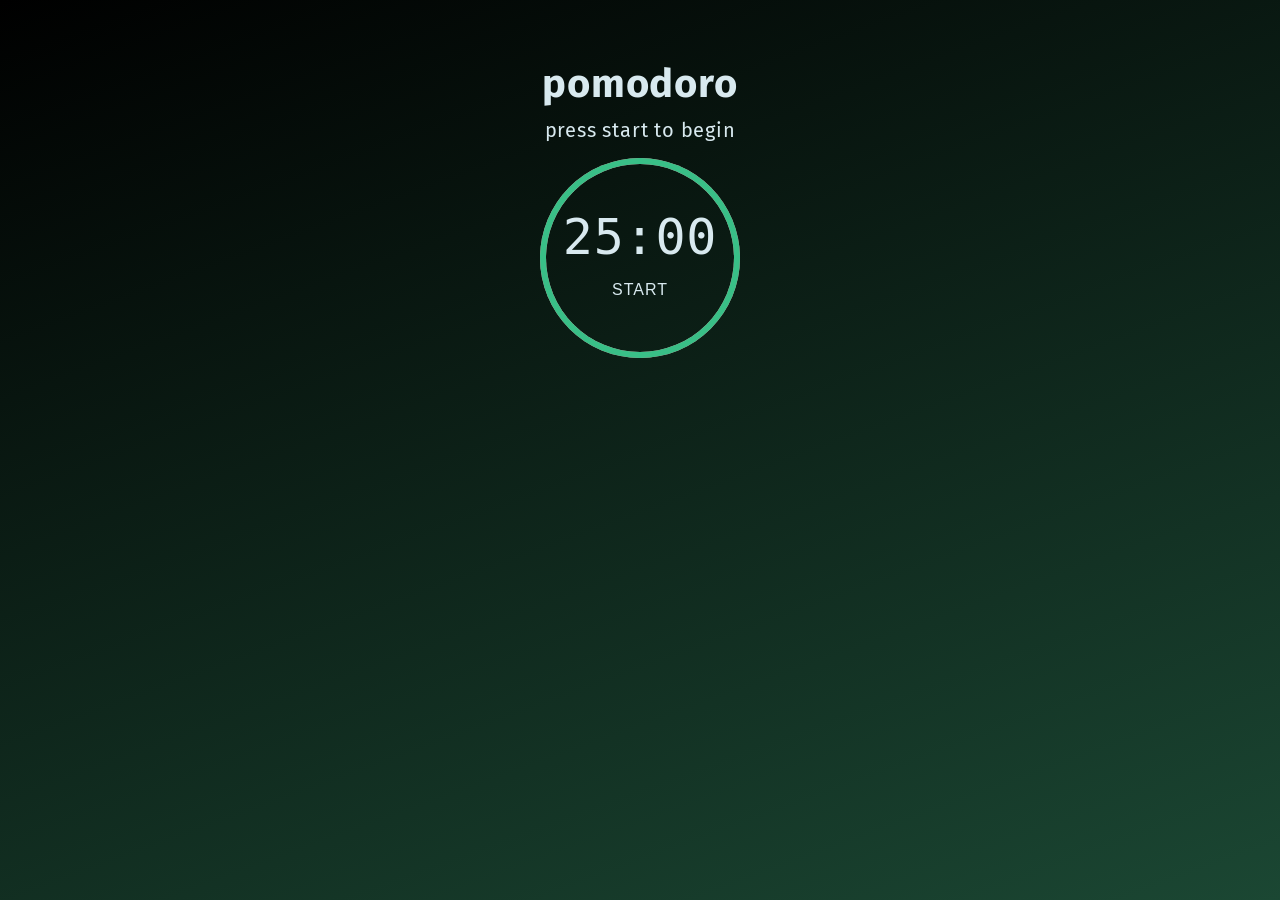
<file: pomodoro_timer/index.html>
<!DOCTYPE html>
<html lang="en">
<head>
    <meta charset="UTF-8">
    <meta name="viewport" content="width=device-width, initial-scale=1.0">
    <title>Pomodoro Timer</title>
    <link rel="preconnect" href="https://fonts.googleapis.com" />
    <link rel="preconnect" href="https://fonts.gstatic.com" crossorigin />
    <link href="https://fonts.googleapis.com/css2?family=EG+Garamond:wght@400;500;600;700&family=Fira+Sans:wght@400;500;600;700&display=swap" rel="stylesheet" />
    <link rel="stylesheet" href="./styles.css" />
</head>
<body>

    <!-- Main Pomodoro Container -->
    <div class="app-container">
        <h1>pomodoro</h1>
        <div class="message">press start to begin</div>
        <div class="app-circle">
            <div class="circles">
                <div class="semi-circle right-side circle-mask"></div>
                <div class="semi-circle right-side circle"></div>
                <div class="semi-circle left-side circle-mask"></div>
                <div class="semi-circle left-side circle"></div>
            </div>
            <div class="counter-box">
                <p><span class="minutes">25</span>:<span class="seconds">00</span></p>
            </div>
            <button class="btn-start">start</button>
        </div>
    </div>

    <script src="app.js"></script>
</body>
</html>
</file>
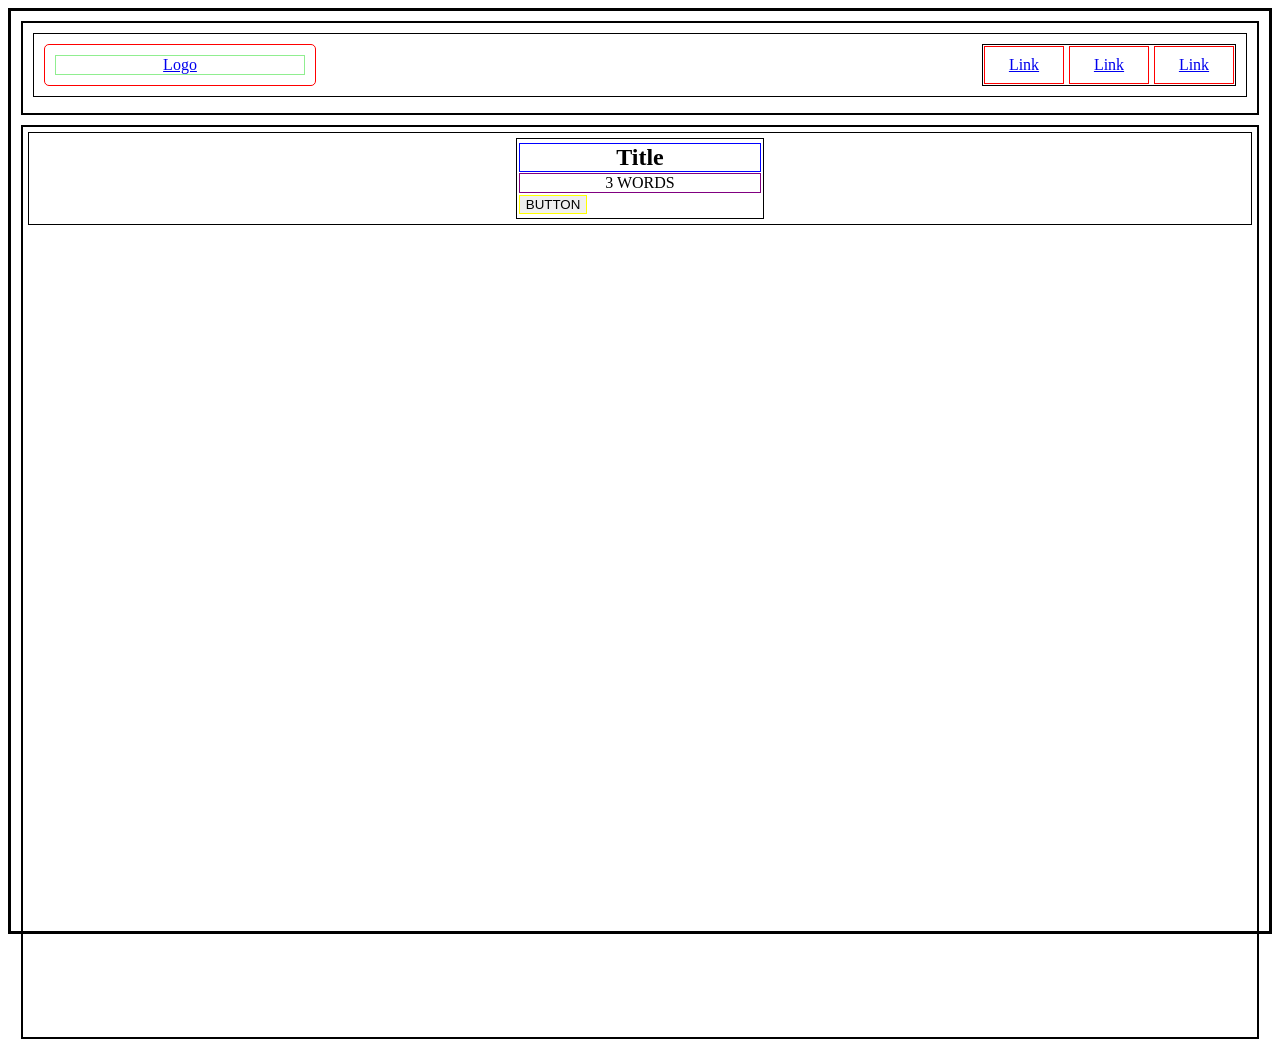
<file: LiveLearning/Frame/index.html>
<!DOCTYPE html>
<html>
    <head>
        <title>HTML WireFrame</title>
        <link rel="stylesheet" href="styles.css">
    </head>
    <body>
        <header>
            <div>
                <!-- logo-->
                <div class="company-logo">
                    <a href="#">
                        <span>Logo</span>
                    </a>
                </div>
                <!--end of logo-->

                <!--Navigation Links-->
                <div id="nav-links">
                    <a href="#">Link</a>
                    <a href="#">Link</a>
                    <a href="#">Link</a>
                </div>
                <!--End of Navigation Links-->
            </div>
        </header>
        <!--End Of Header-->

        <!--Start of MAIN-->
        <main>
            <section id="Hero-Section">
                <div>
                    <h1>Title</h1>
                    <p>3 WORDS</p>
                    <button>BUTTON</button>
                </div>
            </section>
        </main>
        <!--End of MAIN-->
    </body>
</html>
</file>
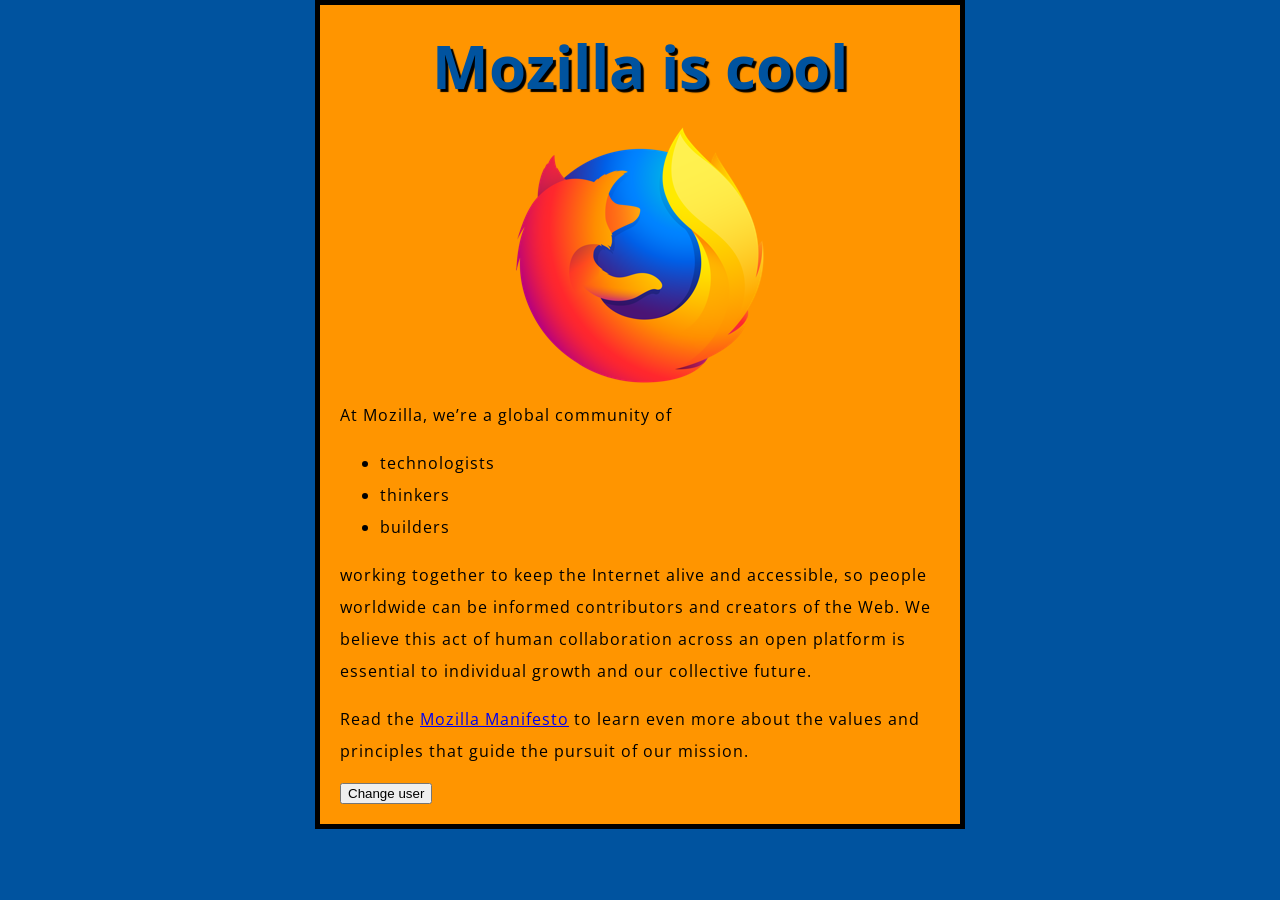
<file: Practice/Object-Js/index.html>
<!DOCTYPE html>
<html lang="en">
  <head>
    <meta charset="utf-8">
    <title>My test page</title>
    <link href="http://fonts.googleapis.com/css?family=Open+Sans" rel="stylesheet" type="text/css">
    <link href="styles/style.css" rel="stylesheet" type="text/css">
  </head>
  <body>
    <h1>Mozilla is cool</h1>
    <img src="images/firefox-icon.png" alt="The Firefox logo: a flaming fox surrounding the Earth.">

    <p>At Mozilla, we’re a global community of</p>

    <ul> <!-- changed to list in the tutorial -->
      <li>technologists</li>
      <li>thinkers</li>
      <li>builders</li>
    </ul>

    <p>working together to keep the Internet alive and accessible, so people worldwide can be informed contributors and creators of the Web. We believe this act of human collaboration across an open platform is essential to individual growth and our collective future.</p>

    <p>Read the <a href="https://www.mozilla.org/en-US/about/manifesto/">Mozilla Manifesto</a> to learn even more about the values and principles that guide the pursuit of our mission.</p>
    <button>Change user</button>
    <script src="scripts/main.js"></script>
  </body>
</html>
</file>
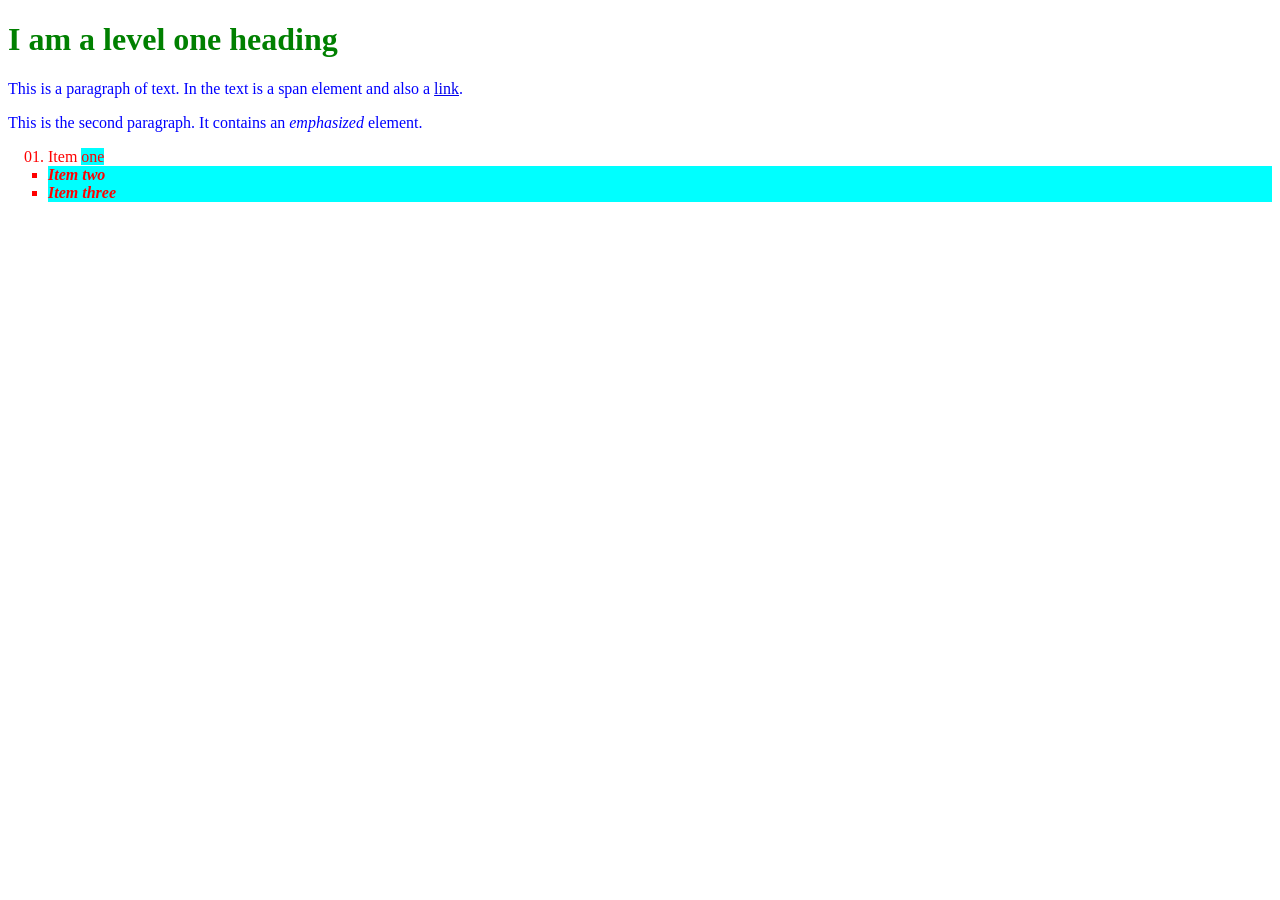
<file: Practice/cstmlprac.html>
<!doctype html>
<html lang="en">
    <head>
        <meta charset="utf-8" />
        <title>Getting started with CSS</title>
        <link rel="stylesheet" href="cssprac.css">
    </head>

    <body>
        <h1>I am a level one heading</h1>

        <p>
        This is a paragraph of text. In the text is a
            <span>span element</span> and also a
            <a href="https://example.com">link</a>.
        </p>

        <p>
        This is the second paragraph. It contains an <em>emphasized</em> element.
        </p>

        <ul>
            <li>Item <span class="different">one</span></li>
            <li class="different">Item two</li>
            <li class="different">Item <em>three</em></li>
        </ul>
    </body>
</html>
</file>
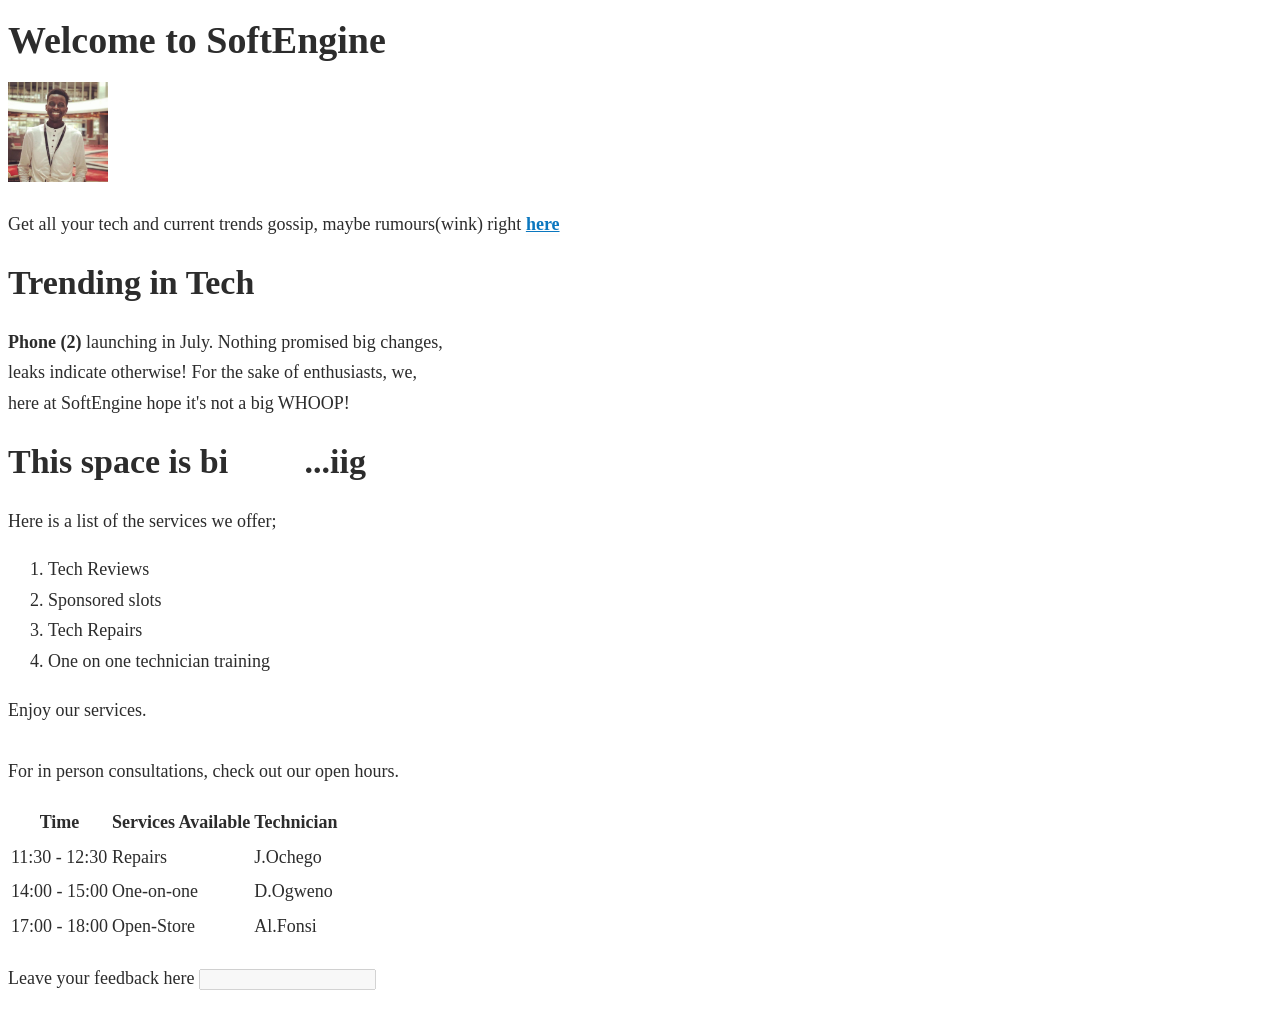
<file: Practice/practice.html>
<!DOCTYPE html> <!--HTML Declaration. No need to indicate version. -->
<html>
    <head>
        <meta charset="utf-8">
        <title>SoftEngine</title>
        <link rel="stylesheet" href="CustomStyles.css">
    </head>
    <body>
        <h1>Welcome to SoftEngine</h1>
        <img src="JosephOchego.jpg" alt="Joseph Ochego" width="100" height="100">
        <p>Get all your tech and current trends gossip, maybe rumours(wink) right <a href="https://www.reddit.com/user/chigiz" title="My Reddit" target="_blank">here</a></p>
<!--This is a comment line, pretty neat, huh?-->
        <h2>Trending in Tech</h2>
        <p><strong> Phone (2)</strong> launching in July. Nothing promised big changes,<br> 
            leaks indicate otherwise! For the sake of enthusiasts, we, <br>
    here at SoftEngine hope it's not a big WHOOP!</p>
<!--To add more than the standard (one) space, use "&nbsp"-->
        <h2>This space is bi&nbsp; &nbsp; &nbsp; &nbsp; &nbsp;...iig</h2>
        <p>Here is a list of the services we offer;
            <ol>
                <li>Tech Reviews</li>
                <li>Sponsored slots</li>
                <li>Tech Repairs</li>
                <li>One on one technician training</li>
            </ol>
        Enjoy our services. <br>
        <br>For in person consultations, check out our open hours.
        </p>
        <table>
            <tr>
                <th>Time</th>
                <th>Services Available</th>
                <th>Technician</th>
            </tr>
            <tr>
                <td>11:30 - 12:30</td>
                <td>Repairs</td>
                <td>J.Ochego</td>
            </tr>
            <tr>
                <td>14:00 - 15:00</td>
                <td>One-on-one</td>
                <td>D.Ogweno</td>
            </tr>
            <tr>
                <td>17:00 - 18:00</td>
                <td>Open-Store</td>
                <td>Al.Fonsi</td>
            </tr>
        </table>
    <p>Leave your feedback here <input type="text" disabled/> </p><!--"disabled" this form's entry, and appears greyed out-->
    </body>
</html>
</file>
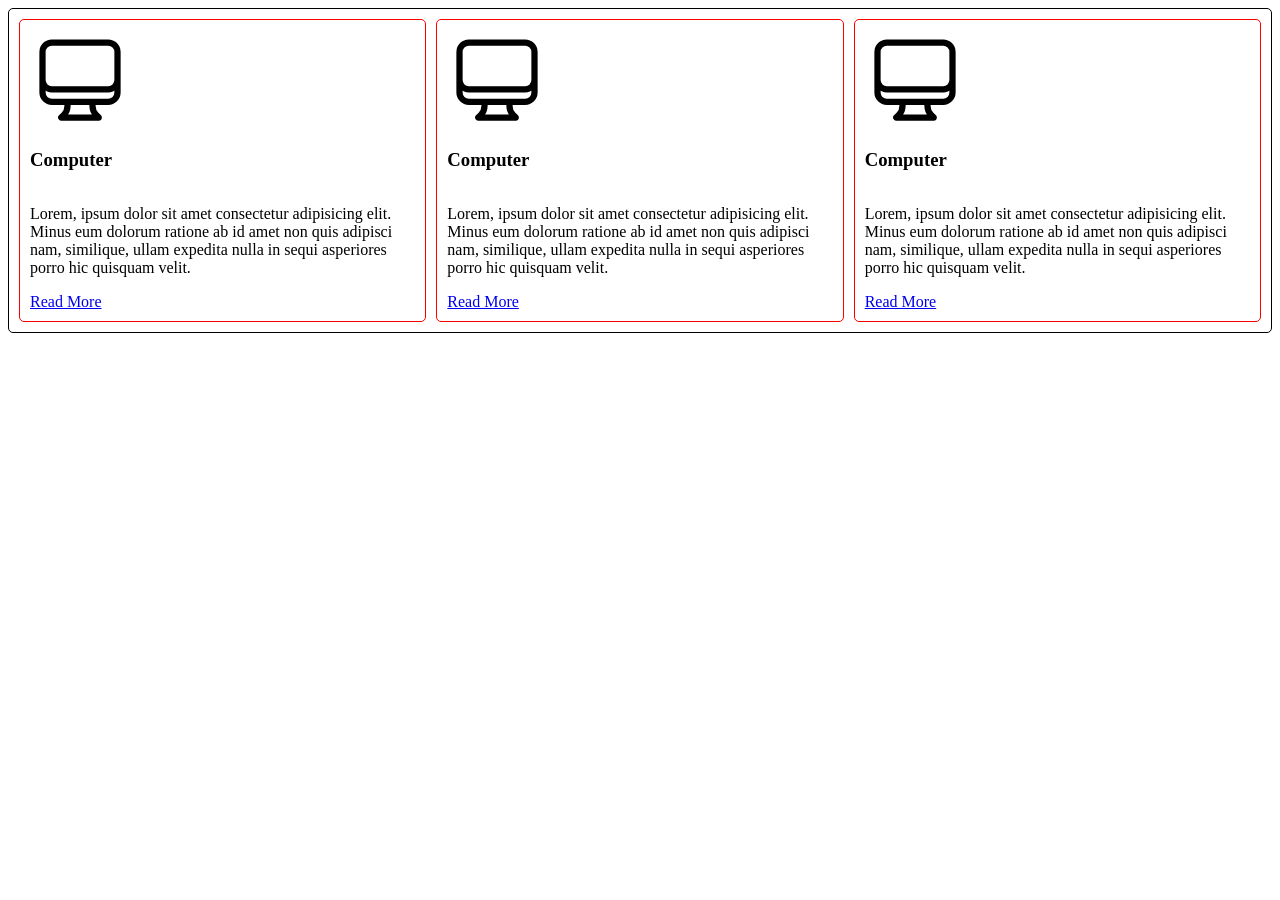
<file: LiveLearning/Flex/flex.html>
<!DOCTYPE html>
<html lang="en">
<head>
    <meta charset="UTF-8">
    <meta name="viewport" content="width=device-width, initial-scale=1.0">
    <title>Document</title>
    <link rel="stylesheet" href="flexstyles.css">
</head>
<body>
    <main>
        <!--Flex-Container-->
        <div class="flex-container">
            <div class="flex-items">
                <svg xmlns="http://www.w3.org/2000/svg" fill="none" viewBox="0 0 24 24" stroke-width="1.5" stroke="currentColor" class="w-6 h-6">
                <path stroke-linecap="round" stroke-linejoin="round" d="M9 17.25v1.007a3 3 0 01-.879 2.122L7.5 21h9l-.621-.621A3 3 0 0115 18.257V17.25m6-12V15a2.25 2.25 0 01-2.25 2.25H5.25A2.25 2.25 0 013 15V5.25m18 0A2.25 2.25 0 0018.75 3H5.25A2.25 2.25 0 003 5.25m18 0V12a2.25 2.25 0 01-2.25 2.25H5.25A2.25 2.25 0 013 12V5.25" />
                </svg>

                <h3>Computer</h3>
                <p>Lorem, ipsum dolor sit amet consectetur adipisicing elit. Minus eum dolorum ratione ab id amet non quis adipisci nam, similique, ullam expedita nulla in sequi asperiores porro hic quisquam velit.</p>
                <a href="#">Read More</a>
            </div>

            <div class="flex-items">
                <svg xmlns="http://www.w3.org/2000/svg" fill="none" viewBox="0 0 24 24" stroke-width="1.5" stroke="currentColor" class="w-6 h-6">
                <path stroke-linecap="round" stroke-linejoin="round" d="M9 17.25v1.007a3 3 0 01-.879 2.122L7.5 21h9l-.621-.621A3 3 0 0115 18.257V17.25m6-12V15a2.25 2.25 0 01-2.25 2.25H5.25A2.25 2.25 0 013 15V5.25m18 0A2.25 2.25 0 0018.75 3H5.25A2.25 2.25 0 003 5.25m18 0V12a2.25 2.25 0 01-2.25 2.25H5.25A2.25 2.25 0 013 12V5.25" />
                </svg>

                <h3>Computer</h3>
                <p>Lorem, ipsum dolor sit amet consectetur adipisicing elit. Minus eum dolorum ratione ab id amet non quis adipisci nam, similique, ullam expedita nulla in sequi asperiores porro hic quisquam velit.</p>
                <a href="#">Read More</a>
            </div>

            <div class="flex-items">
                <svg xmlns="http://www.w3.org/2000/svg" fill="none" viewBox="0 0 24 24" stroke-width="1.5" stroke="currentColor" class="w-6 h-6">
                <path stroke-linecap="round" stroke-linejoin="round" d="M9 17.25v1.007a3 3 0 01-.879 2.122L7.5 21h9l-.621-.621A3 3 0 0115 18.257V17.25m6-12V15a2.25 2.25 0 01-2.25 2.25H5.25A2.25 2.25 0 013 15V5.25m18 0A2.25 2.25 0 0018.75 3H5.25A2.25 2.25 0 003 5.25m18 0V12a2.25 2.25 0 01-2.25 2.25H5.25A2.25 2.25 0 013 12V5.25" />
                </svg>

                <h3>Computer</h3>
                <p>Lorem, ipsum dolor sit amet consectetur adipisicing elit. Minus eum dolorum ratione ab id amet non quis adipisci nam, similique, ullam expedita nulla in sequi asperiores porro hic quisquam velit.</p>
                <a href="#">Read More</a>
            </div>

            <!-- <div class="flex-items">5</div> -->
        </div>
    </main>
</body>
</html>
</file>
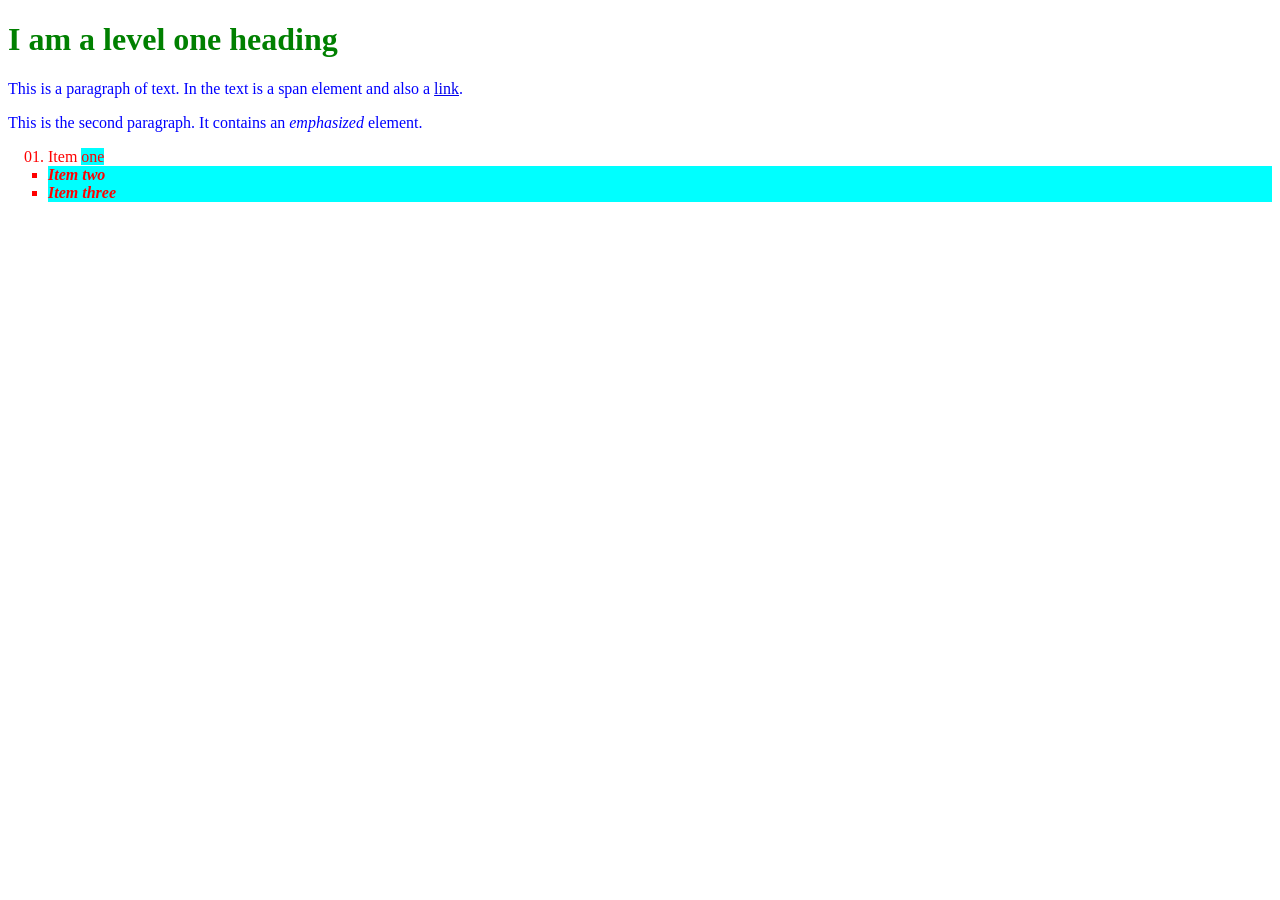
<file: Practice/CSS-Practice/cstmlprac.html>
<!doctype html>
<html lang="en">
    <head>
        <meta charset="utf-8" />
        <title>Getting started with CSS</title>
        <link rel="stylesheet" href="cssprac.css">
    </head>

    <body>
        <h1>I am a level one heading</h1>

        <p>
        This is a paragraph of text. In the text is a
            <span>span element</span> and also a
            <a href="https://example.com">link</a>.
        </p>

        <p>
        This is the second paragraph. It contains an <em>emphasized</em> element.
        </p>

        <ul>
            <li>Item <span class="different">one</span></li>
            <li class="different">Item two</li>
            <li class="different">Item <em>three</em></li>
        </ul>
    </body>
</html>
</file>
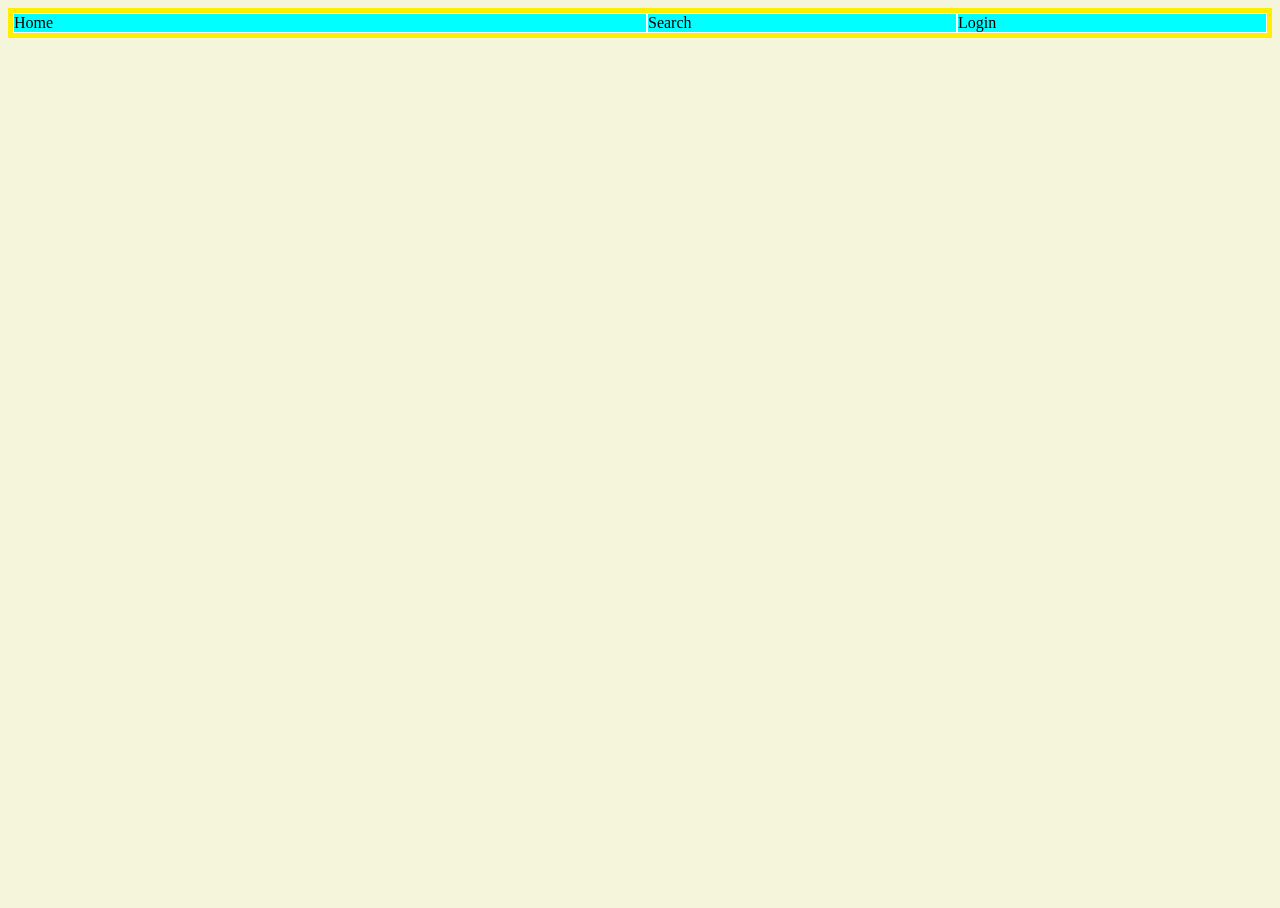
<file: Practice/CSS-Practice/flex.html>
<!DOCTYPE html>
<html lang="en">
<head>
    <meta charset="UTF-8">
    <title>Fleck's Box</title>
    <link rel="stylesheet" href="flex.css">
</head>
<body>
    <nav class="container">
        <div class="home">Home</div>
        <div class="search">Search</div>
        <div class="login">Login</div>
    </nav>
</body>
</html>
</file>
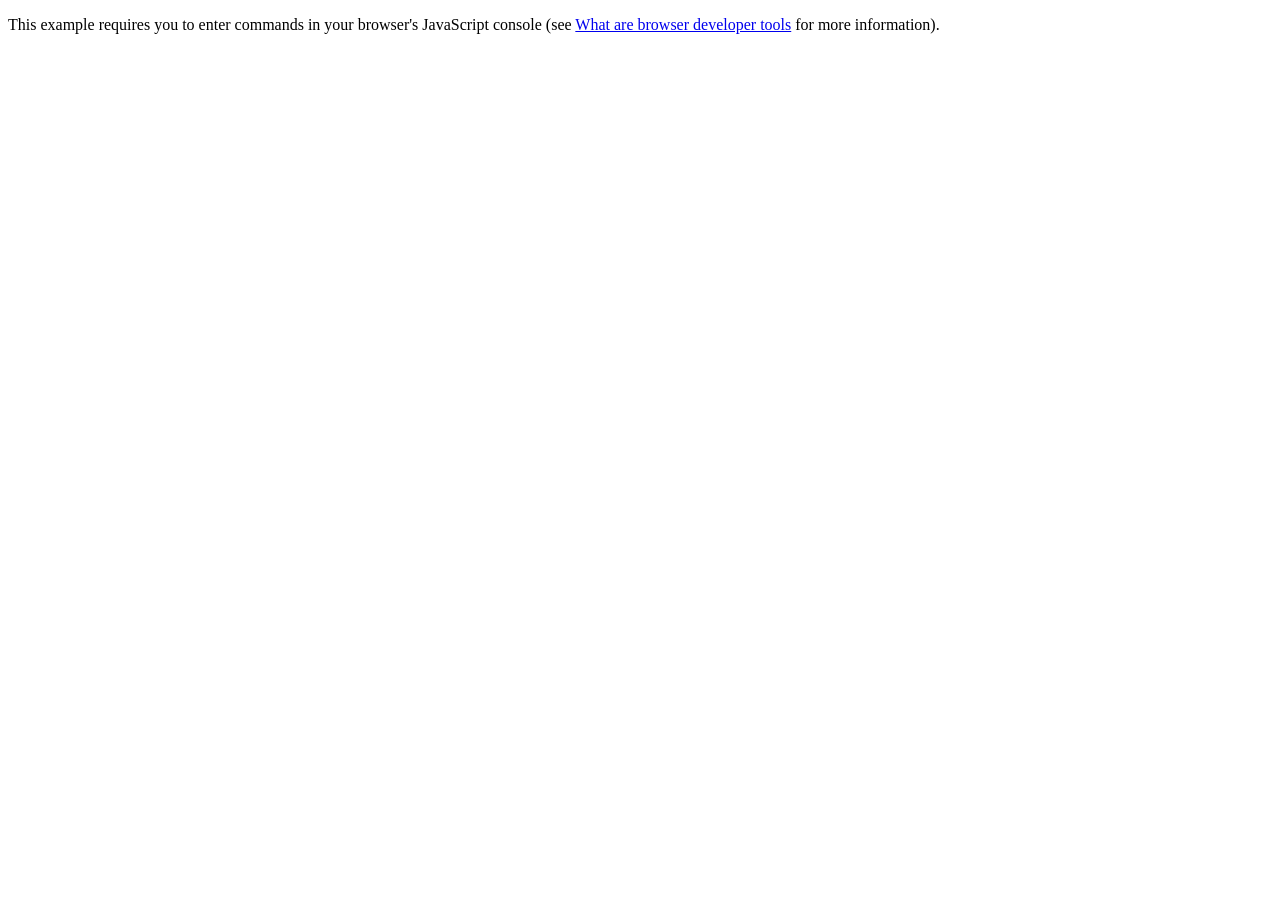
<file: Practice/Object-Js/oojs.html>
<!DOCTYPE html>
<html lang="en">
<head>
    <meta charset="UTF-8">
    <meta name="viewport" content="width=device-width, initial-scale=1.0">
    <title>Object-Oriented JavaScript</title>
</head>

<body>
    <p>This example requires you to enter commands in your browser's JavaScript console (see <a href="https://developer.mozilla.org/en-US/docs/Learn/Common_questions/What_are_browser_developer_tools">What are browser developer tools</a> for more information). </p>

    <script src="scripts/main.js"></script>
</body>
</html>
</file>
<file: pomodoro_timer/styles.css>
html {
    font-family: 'Fira Sans', sans-serif;
    font-size: 20px;
    letter-spacing: 0.8px;
    min-height: 100vh;
    color: #d8e9ef;
    background-image: linear-gradient(-20deg, #1b4733 0%, rgb(0, 0, 0) 100%);
    background-size: cover;
}

h1 {
    margin: 0 auto 10px auto;
}

p {
    margin: 0;
}

.message {
    height: 20px;
    margin: 10px auto 20px;
}

.app-container {
    width: 250px;
    height: 420px;
    margin: 40px auto;
    text-align: center;
    border-radius: 5px;
    padding: 20px;
}

.app-circle {
    position: relative;
    margin: 0 auto;
    width: 200px;
    height: 200px;
}

.circles {
    pointer-events: none;
}

.semi-circle {
    position: absolute;
    width: 100px;
    height: 200px;
    box-sizing: border-box;
    border: solid 6px;
}

.left-side {
    top: 0;
    left: 0;
    transform-origin: right center;
    transform: rotate(0deg);
    border-top-left-radius: 100px;
    border-bottom-left-radius: 100px;
    border-right: none;
    z-index: 1;
}

.right-side {
    top: 0;
    left: 100px;
    transform-origin: left center;
    transform: rotate(0 deg);
    border-top-right-radius: 100px;
    border-bottom-right-radius: 100px;
    border-left: none;
}

.circle {
    border-color: #39bf87;
}

.circle-mask {
    border-color: #e696a3;
}

.counter-box {
    font-family: 'Droid Sans Mono', monospace;
    font-size: 250%;
    position: relative;
    top: 50px;
    color: #d8e9ef;
}

button {
    position: relative;
    top: 60px;
    font-size: 80%;
    text-transform: uppercase;
    letter-spacing: 1px;
    border: none;
    background: none;
    outline: none;
    color: #d8e9ef;
}

button:hover {
    color: #90c0d1;
    cursor: pointer;
}
</file>
<file: LiveLearning/Frame/styles.css>
body
{
    border: 3px solid black;
    height: 100vh;
    padding: 10px;
}
header
{
    border: 2px solid black;
    height: 70px;
    padding: 10px;
}
header div
{
    border: 1px solid black;
    /*height: 90px;*/
    display: flex;
    padding: 10px;
    justify-content: space-between;
}
.company-logo
{
border: 1px solid red;
width: 250px;
border-radius: 5px;
}
.company-logo a
{
    border: 1px solid lightgreen;
    width: inherit;
    display: flex;
    justify-content: center;
}

#nav-links
{
    width: 250px;
    padding: 1px;
    display: flex;
    gap: 5px;
    justify-content: center;

}

#nav-links a
{
    border: 1px solid red;
    width: 100px;
    text-align: center;
    display: flex;
    align-items: center;
    justify-content: center;
}

main
{
    border: 2px solid black;
    height: inherit;
    margin-top: 10px;
    padding: 5px;
}

main section
{
    border: 1px solid black;
    padding: 5px;
    display: flex;
    justify-content: center;
}

#Hero-Section div 
{
    border: 1px solid black;
    width: 20%;
    padding: 2px;
    justify-content: center;
}

#Hero-Section div h1    
{
    border: 1px solid blue;
    margin-top: 2px;
    margin-bottom: 1px;
    text-align: center;
    
}

#Hero-Section div p
{
    border: 1px solid purple;
    margin-top: 1px;
    margin-bottom: 1px;
    text-align: center;
}

#Hero-Section div button
{
    border: 1px solid yellow;
    margin-top: 1px;
    margin-bottom: 2px;
}
</file>
<file: Practice/Object-Js/styles/style.css>
html {
  font-size: 10px;
  font-family: 'Open Sans', sans-serif;
}


h1 {
  font-size: 60px;
  text-align: center;
}

p, li {
  font-size: 16px;
  line-height: 2;
  letter-spacing: 1px;
}


html {
  background-color: #00539F;
}

body {
  width: 600px;
  margin: 0 auto;
  background-color: #FF9500;
  padding: 0 20px 20px 20px;
  border: 5px solid black;
}

h1 {
  margin: 0;
  padding: 20px 0;
  color: #00539F;
  text-shadow: 3px 3px 1px black;
}

img {
  display: block;
  margin: 0 auto;
}
</file>
<file: Practice/cssprac.css>
h1
{
    color: green;
}

p
{
    color: blue;
}

li
{
    list-style-type: decimal-leading-zero;
    color: red;
}

.different
{
    list-style-type: square;
    background-color: aqua;
}
li.different
{
    font-style: italic;
    font-weight: bold;
}
</file>
<file: Practice/CustomStyles.css>
body {
    background-color: #ffffff;
    color: #2c2c2c;
    font-family: 'Roboto';
    font-size: 18px;
    font-weight: 400;
    line-height: 1.7em;
    max-width: 750px;
  }
   
  h1 {
    font-size: 38px;
    font-weight: 800;
  }
   
  h2 {
    font-size: 34px;
    font-weight: 700;
  }
   
  h3 {
    font-size: 24px;
    font-weight: 700;
  }
   
  a {
    border-bottom: 2px solid #fdfbfb;
    color: #0b77bf;
    font-weight: 700;
  }
   
  a:hover {
    color: #fff;
    background: #ffffff;
  }
   
  strong {
    font-weight: bold;
  }
  code {
    font-family: monospace;
    font-size: 14px;
  }
</file>
<file: LiveLearning/Flex/flexstyles.css>
.flex-container
{
    border: 1px solid black;
    border-radius: 5px;
    display: flex;
    justify-content: space-between;
    padding: 10px;
    gap: 10px;
}

.flex-items
{
    border: 1px solid red;
    border-radius: 5px;
    /* width: 150px; */
    /* height: 350px; */
    /* font-size: 50px; */
    /* margin: 10px; */
    flex-grow: 1;
    flex-direction: column;
    display: flex;
    padding: 10px;
    /* justify-content: space-evenly; */
    /* flex-direction: row; */
    /* align-items: center; */
}

.w-6
{
    width: 100px;
}

/* .flex-items:first-child */
/* { */
    /* background-color: aqua; */
    /* flex-grow: 3; */
/* } */
@media screen and (max-width: 820px) {
    .flex-container
    {
        flex-wrap: wrap;
    }
    .flex-items:last-child
    {
        display: none;
    }
}
</file>
<file: Practice/CSS-Practice/cssprac.css>
h1
{
    color: green;
}

p
{
    color: blue;
}

li
{
    list-style-type: decimal-leading-zero;
    color: red;
}

.different
{
    list-style-type: square;
    background-color: aqua;
}
li.different
{
    font-style: italic;
    font-weight: bold;
}
</file>
<file: Practice/CSS-Practice/flex.css>
html, body{
    height: 100%;
    background-color: beige;
}

.container
{
    border: 5px solid #ffee00;
    display: flex;
    /* flex-wrap: wrap; */
}
.container > div{
    background-color: aqua;
    border: 1px solid white;
    width: 300px;
}
.home{
    flex-grow: 4;
    flex-shrink: 1;
    flex-basis: 200px;
}
.search{
    flex-grow: 1;
    flex-shrink: 1;
    flex-basis: 200px;

}
.login{
    flex-grow: 1;
    flex-shrink: 1;
    flex-basis: 200px;
    
}
</file>
